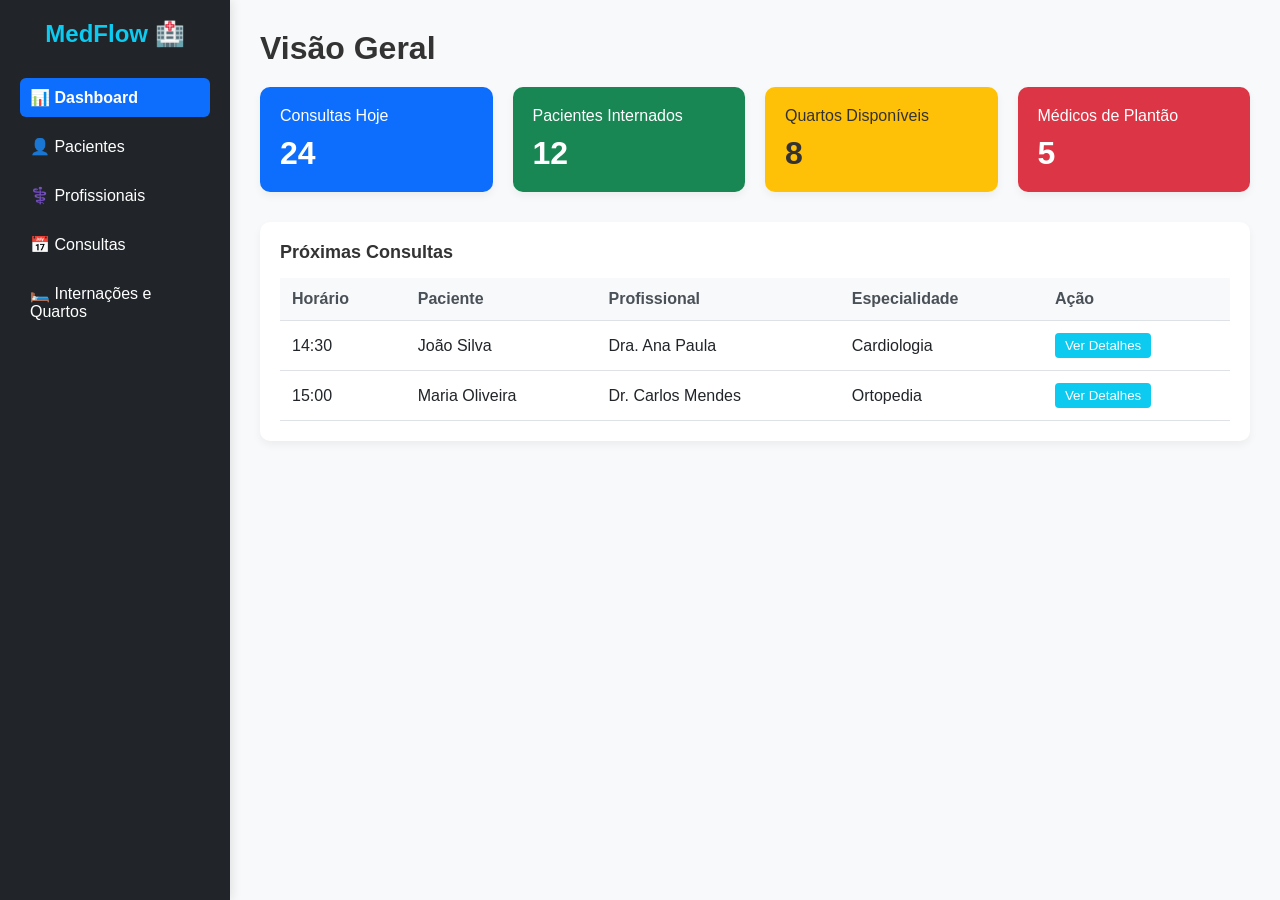
<file: frontend/index.html>
<!DOCTYPE html>
<html lang="pt-BR">
<head>
    <meta charset="UTF-8">
    <meta name="viewport" content="width=device-width, initial-scale=1.0">
    <title>MedFlow</title>
    <link rel="stylesheet" href="style.css">
</head>
<body>

    <div class="container-principal">
        
        <nav class="menu-lateral">
            <h2 class="logo">MedFlow 🏥</h2>
            <ul class="lista-menu">
                <li><a href="index.html" data-pagina="dashboard">📊 Dashboard</a></li>
                <li><a href="pacientes.html" data-pagina="pacientes">👤 Pacientes</a></li>
                <li><a href="profissionais.html" data-pagina="profissionais">⚕️ Profissionais</a></li>
                <li><a href="consultas.html" data-pagina="consultas">📅 Consultas</a></li>
                <li><a href="internacoes.html" data-pagina="internacoes">🛏️ Internações e Quartos</a></li>
            </ul>
        </nav>

        <main class="conteudo">
            <h1>Visão Geral</h1>
            
            <div class="cartoes">
                <div class="cartao azul">
                    <h3>Consultas Hoje</h3>
                    <p class="numero">24</p>
                </div>
                <div class="cartao verde">
                    <h3>Pacientes Internados</h3>
                    <p class="numero">12</p>
                </div>
                <div class="cartao amarelo">
                    <h3>Quartos Disponíveis</h3>
                    <p class="numero">8</p>
                </div>
                <div class="cartao vermelho">
                    <h3>Médicos de Plantão</h3>
                    <p class="numero">5</p>
                </div>
            </div>

            <div class="caixa-tabela">
                <h2>Próximas Consultas</h2>
                <table class="tabela">
                    <thead>
                        <tr>
                            <th>Horário</th>
                            <th>Paciente</th>
                            <th>Profissional</th>
                            <th>Especialidade</th>
                            <th>Ação</th>
                        </tr>
                    </thead>
                    <tbody>
                        <tr>
                            <td>14:30</td>
                            <td>João Silva</td>
                            <td>Dra. Ana Paula</td>
                            <td>Cardiologia</td>
                            <td><button class="btn">Ver Detalhes</button></td>
                        </tr>
                        <tr>
                            <td>15:00</td>
                            <td>Maria Oliveira</td>
                            <td>Dr. Carlos Mendes</td>
                            <td>Ortopedia</td>
                            <td><button class="btn">Ver Detalhes</button></td>
                        </tr>
                    </tbody>
                </table>
            </div>
        </main>

    </div>
    <script src="app.js"></script>
    <script>
        menuAtivo('dashboard');
        async function carregarDashboard() {
            try {
                const [pacientes, profissionais, consultas, quartos, internacoes] = await Promise.all([
                    api('/pacientes'), api('/profissionais'), api('/consultas'), api('/quartos'), api('/internacoes')
                ]);
                document.querySelector('.azul .numero').textContent = consultas.filter(c => c.dataHora && c.dataHora.startsWith(new Date().toISOString().slice(0, 10))).length;
                document.querySelector('.verde .numero').textContent = internacoes.filter(i => i.ativa).length;
                document.querySelector('.amarelo .numero').textContent = quartos.filter(q => q.disponivel).length;
                document.querySelector('.vermelho .numero').textContent = profissionais.length;
                const tbody = document.querySelector('.tabela tbody');
                tbody.innerHTML = consultas.slice(0, 5).map(c => `<tr><td>${formatarData(c.dataHora)}</td><td>${c.pacienteId}</td><td>${c.profissionalId}</td><td>${c.especialidade || 'Rotina'}</td><td><span class="status status-${c.status.toLowerCase()}">${c.status}</span></td></tr>`).join('') || '<tr><td colspan="5" class="vazio">Nenhuma consulta cadastrada.</td></tr>';
            } catch (e) { /* API pode estar desligada ao abrir o frontend */ }
        }
        carregarDashboard();
    </script>
</body>
</html>
</file>
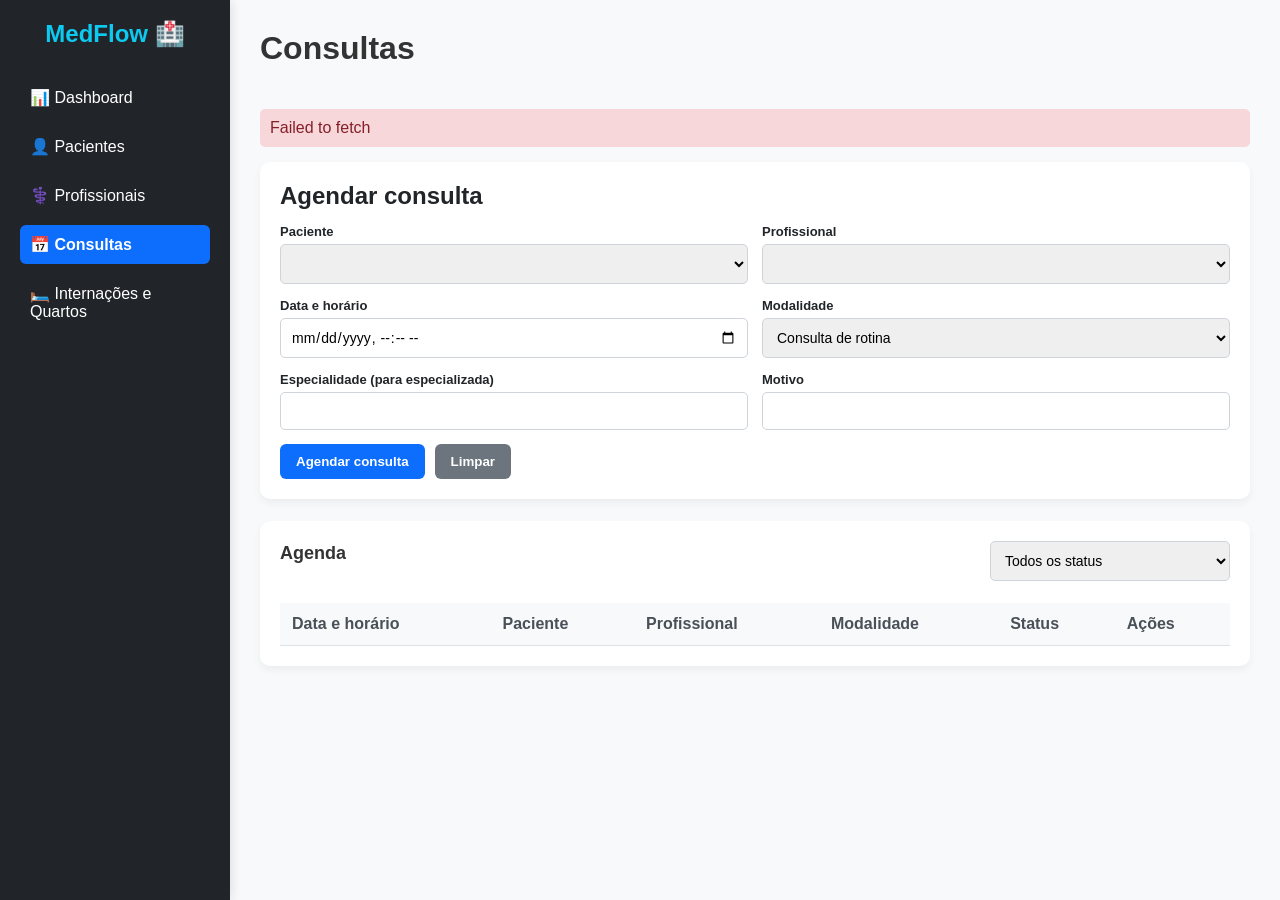
<file: frontend/consultas.html>
<!DOCTYPE html>
<html lang="pt-BR">
<head><meta charset="UTF-8"><meta name="viewport" content="width=device-width, initial-scale=1.0"><title>Consultas | MedFlow</title><link rel="stylesheet" href="style.css"></head>
<body><div class="container-principal"><nav class="menu-lateral"><h2 class="logo">MedFlow 🏥</h2><ul class="lista-menu">
<li><a href="index.html" data-pagina="dashboard">📊 Dashboard</a></li><li><a href="pacientes.html" data-pagina="pacientes">👤 Pacientes</a></li><li><a href="profissionais.html" data-pagina="profissionais">⚕️ Profissionais</a></li><li><a href="consultas.html" data-pagina="consultas">📅 Consultas</a></li><li><a href="internacoes.html" data-pagina="internacoes">🛏️ Internações e Quartos</a></li></ul></nav>
<main class="conteudo"><div class="barra-cabecalho"><h1>Consultas</h1></div><div id="mensagem" class="mensagem"></div>
<form id="formulario" class="formulario"><h2>Agendar consulta</h2><div class="campo-grupo"><label>Paciente</label><select id="paciente" required></select></div><div class="campo-grupo"><label>Profissional</label><select id="profissional" required></select></div><div class="campo-grupo"><label>Data e horário</label><input id="dataHora" type="datetime-local" class="campo" required></div><div class="campo-grupo"><label>Modalidade</label><select id="tipo"><option value="ROTINA">Consulta de rotina</option><option value="ESPECIALIZADA">Consulta especializada</option></select></div><div class="campo-grupo"><label>Especialidade (para especializada)</label><input id="especialidade" class="campo"></div><div class="campo-grupo"><label>Motivo</label><input id="motivo" class="campo" required></div><div class="campo-grupo acoes"><button class="btn-principal">Agendar consulta</button><button type="reset" class="btn-secundario">Limpar</button></div></form>
<section class="caixa-tabela"><div class="barra-cabecalho"><h2>Agenda</h2><select id="filtro" class="campo filtro"><option value="">Todos os status</option><option value="AGENDADA">Agendada</option><option value="CONFIRMADA">Confirmada</option><option value="EM_ATENDIMENTO">Em atendimento</option><option value="CONCLUIDA">Concluída</option><option value="CANCELADA">Cancelada</option><option value="NAO_COMPARECEU">Não compareceu</option></select></div><table class="tabela"><thead><tr><th>Data e horário</th><th>Paciente</th><th>Profissional</th><th>Modalidade</th><th>Status</th><th>Ações</th></tr></thead><tbody id="lista"></tbody></table></section></main></div>
<script src="app.js"></script><script>menuAtivo('consultas');let pacientes=[],profissionais=[],consultas=[];
function nome(id,lista){return (lista.find(x=>x.id===id)||{}).nome||id} function statusLabel(s){return {AGENDADA:'Agendada',CONFIRMADA:'Confirmada',EM_ATENDIMENTO:'Em atendimento',CONCLUIDA:'Concluída',CANCELADA:'Cancelada',NAO_COMPARECEU:'Não compareceu'}[s]||s}
function render(){const filtro=valor('filtro');preencherTabela('lista',consultas.filter(c=>!filtro||c.status===filtro).map(c=>`<tr><td>${formatarData(c.dataHora)}</td><td>${nome(c.pacienteId,pacientes)}</td><td>${nome(c.profissionalId,profissionais)}</td><td>${c.tipo==='ESPECIALIZADA'?`Especializada - ${c.especialidade}`:'Rotina'}</td><td><span class="status status-${c.status.toLowerCase()}">${statusLabel(c.status)}</span></td><td>${c.status==='AGENDADA'?`<button class="btn" onclick="alterar('${c.id}','CONFIRMADA')">Confirmar</button>`:''}${c.status==='CONFIRMADA'?`<button class="btn" onclick="alterar('${c.id}','EM_ATENDIMENTO')">Iniciar</button>`:''}${c.status==='EM_ATENDIMENTO'?`<button class="btn" onclick="alterar('${c.id}','CONCLUIDA')">Concluir</button>`:''}</td></tr>`).join(''))}
async function carregar(){try{[pacientes,profissionais,consultas]=await Promise.all([api('/pacientes'),api('/profissionais'),api('/consultas')]);document.querySelector('#paciente').innerHTML=pacientes.map(p=>`<option value="${p.id}">${p.nome}</option>`).join('');document.querySelector('#profissional').innerHTML=profissionais.map(p=>`<option value="${p.id}">${p.nome} - ${p.especialidade||'Clínico geral'}</option>`).join('');render()}catch(e){mostrarMensagem(e.message,'erro')}} async function alterar(id,status){try{await api(`/consultas/${id}/status?status=${status}`,{method:'PATCH'});mostrarMensagem('Status da consulta atualizado.');carregar()}catch(e){mostrarMensagem(e.message,'erro')}} document.querySelector('#filtro').addEventListener('change',render);document.querySelector('#formulario').addEventListener('submit',async e=>{e.preventDefault();try{await api('/consultas',{method:'POST',body:JSON.stringify({pacienteId:valor('paciente'),profissionalId:valor('profissional'),dataHora:valor('dataHora'),tipo:valor('tipo'),especialidade:valor('especialidade')||null,motivo:valor('motivo')})});e.target.reset();mostrarMensagem('Consulta agendada com sucesso.');carregar()}catch(x){mostrarMensagem(x.message,'erro')}});carregar();</script></body></html>
</file>
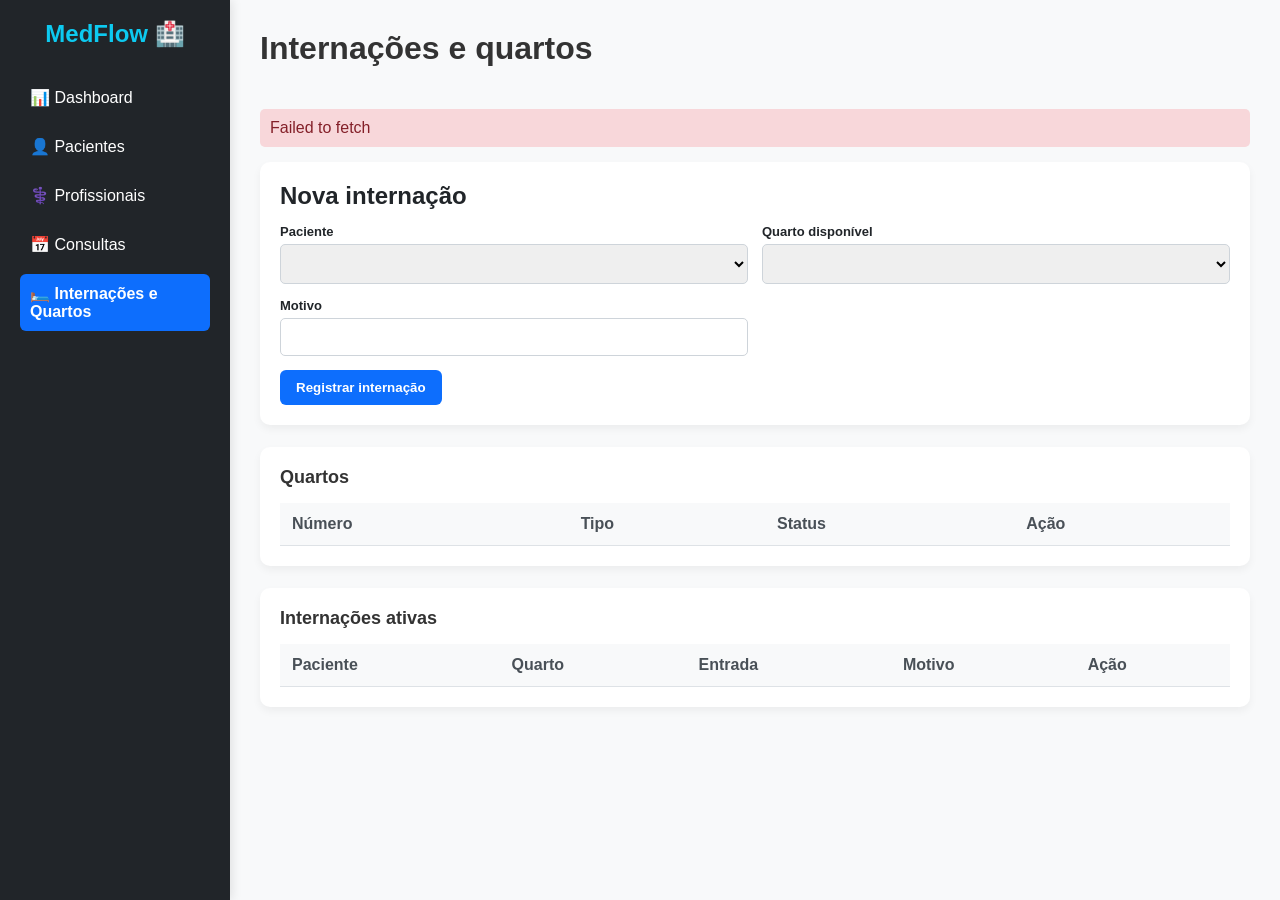
<file: frontend/internacoes.html>
<!DOCTYPE html>
<html lang="pt-BR">
<head><meta charset="UTF-8"><meta name="viewport" content="width=device-width, initial-scale=1.0"><title>Internações e Quartos | MedFlow</title><link rel="stylesheet" href="style.css"></head>
<body><div class="container-principal"><nav class="menu-lateral"><h2 class="logo">MedFlow 🏥</h2><ul class="lista-menu">
<li><a href="index.html" data-pagina="dashboard">📊 Dashboard</a></li><li><a href="pacientes.html" data-pagina="pacientes">👤 Pacientes</a></li><li><a href="profissionais.html" data-pagina="profissionais">⚕️ Profissionais</a></li><li><a href="consultas.html" data-pagina="consultas">📅 Consultas</a></li><li><a href="internacoes.html" data-pagina="internacoes">🛏️ Internações e Quartos</a></li></ul></nav>
<main class="conteudo"><div class="barra-cabecalho"><h1>Internações e quartos</h1></div><div id="mensagem" class="mensagem"></div>
<div class="formulario"><h2>Nova internação</h2><div class="campo-grupo"><label>Paciente</label><select id="paciente" required></select></div><div class="campo-grupo"><label>Quarto disponível</label><select id="quarto" required></select></div><div class="campo-grupo"><label>Motivo</label><input id="motivo" class="campo"></div><div class="campo-grupo acoes"><button class="btn-principal" onclick="internar()">Registrar internação</button></div></div>
<section class="caixa-tabela"><h2>Quartos</h2><table class="tabela"><thead><tr><th>Número</th><th>Tipo</th><th>Status</th><th>Ação</th></tr></thead><tbody id="quartos"></tbody></table></section>
<section class="caixa-tabela" style="margin-top:22px"><h2>Internações ativas</h2><table class="tabela"><thead><tr><th>Paciente</th><th>Quarto</th><th>Entrada</th><th>Motivo</th><th>Ação</th></tr></thead><tbody id="internacoes"></tbody></table></section></main></div>
<script src="app.js"></script><script>menuAtivo('internacoes');let pacientes=[],quartos=[],internacoes=[];
function nome(id,lista){return (lista.find(x=>x.id===id)||{}).nome||id}function quarto(id){return (quartos.find(x=>x.id===id)||{}).numero||id}function tipo(t){return {ENFERMARIA:'Enfermaria',PRIVATIVO:'Privativo',UTI:'UTI'}[t]||t}
function render(){document.querySelector('#quarto').innerHTML=quartos.filter(q=>q.disponivel).map(q=>`<option value="${q.id}">${q.numero} - ${tipo(q.tipo)}</option>`).join('');preencherTabela('quartos',quartos.map(q=>`<tr><td>${q.numero}</td><td>${tipo(q.tipo)}</td><td><span class="status ${q.disponivel?'status-concluida':'status-cancelada'}">${q.disponivel?'Disponível':'Ocupado'}</span></td><td><button class="btn" onclick="alternarQuarto('${q.id}',${!q.disponivel})">${q.disponivel?'Bloquear':'Liberar'}</button></td></tr>`).join(''));preencherTabela('internacoes',internacoes.filter(i=>i.ativa).map(i=>`<tr><td>${nome(i.pacienteId,pacientes)}</td><td>${quarto(i.quartoId)}</td><td>${formatarData(i.entrada)}</td><td>${i.motivo||'-'}</td><td><button class="btn-perigo" onclick="alta('${i.id}')">Dar alta</button></td></tr>`).join(''),'Nenhuma internação ativa.')}
async function carregar(){try{[pacientes,quartos,internacoes]=await Promise.all([api('/pacientes'),api('/quartos'),api('/internacoes')]);document.querySelector('#paciente').innerHTML=pacientes.map(p=>`<option value="${p.id}">${p.nome}</option>`).join('');render()}catch(e){mostrarMensagem(e.message,'erro')}}async function internar(){try{await api('/internacoes',{method:'POST',body:JSON.stringify({pacienteId:valor('paciente'),quartoId:valor('quarto'),motivo:valor('motivo')})});mostrarMensagem('Internação registrada.');carregar()}catch(e){mostrarMensagem(e.message,'erro')}}async function alta(id){try{await api(`/internacoes/${id}/alta`,{method:'PATCH'});mostrarMensagem('Alta registrada e quarto liberado.');carregar()}catch(e){mostrarMensagem(e.message,'erro')}}async function alternarQuarto(id,disponivel){try{await api(`/quartos/${id}/disponibilidade?disponivel=${disponivel}`,{method:'PATCH'});carregar()}catch(e){mostrarMensagem(e.message,'erro')}}carregar();</script></body></html>
</file>
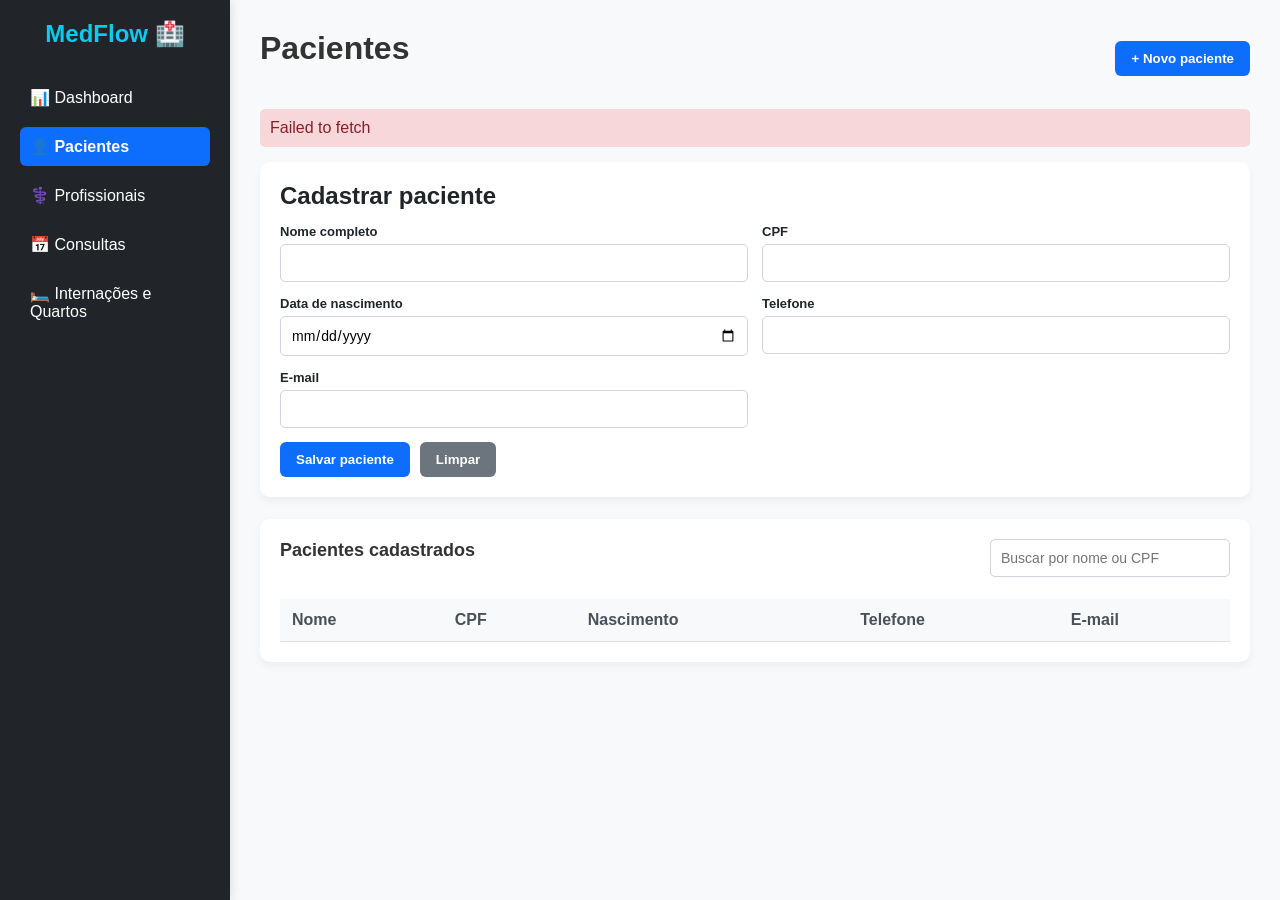
<file: frontend/pacientes.html>
<!DOCTYPE html>
<html lang="pt-BR">
<head><meta charset="UTF-8"><meta name="viewport" content="width=device-width, initial-scale=1.0"><title>Pacientes | MedFlow</title><link rel="stylesheet" href="style.css"></head>
<body>
<div class="container-principal">
<nav class="menu-lateral"><h2 class="logo">MedFlow 🏥</h2><ul class="lista-menu">
<li><a href="index.html" data-pagina="dashboard">📊 Dashboard</a></li><li><a href="pacientes.html" data-pagina="pacientes">👤 Pacientes</a></li><li><a href="profissionais.html" data-pagina="profissionais">⚕️ Profissionais</a></li><li><a href="consultas.html" data-pagina="consultas">📅 Consultas</a></li><li><a href="internacoes.html" data-pagina="internacoes">🛏️ Internações e Quartos</a></li>
</ul></nav>
<main class="conteudo"><div class="barra-cabecalho"><h1>Pacientes</h1><button class="btn-principal" onclick="document.querySelector('#formulario').scrollIntoView()">+ Novo paciente</button></div>
<div id="mensagem" class="mensagem"></div>
<form id="formulario" class="formulario"><h2>Cadastrar paciente</h2>
<div class="campo-grupo"><label for="nome">Nome completo</label><input class="campo" id="nome" required></div>
<div class="campo-grupo"><label for="cpf">CPF</label><input class="campo" id="cpf" required></div>
<div class="campo-grupo"><label for="dataNascimento">Data de nascimento</label><input class="campo" id="dataNascimento" type="date"></div>
<div class="campo-grupo"><label for="telefone">Telefone</label><input class="campo" id="telefone"></div>
<div class="campo-grupo"><label for="email">E-mail</label><input class="campo" id="email" type="email"></div>
<div class="campo-grupo acoes"><button class="btn-principal">Salvar paciente</button><button type="reset" class="btn-secundario">Limpar</button></div></form>
<section class="caixa-tabela"><div class="barra-cabecalho"><h2>Pacientes cadastrados</h2><input id="busca" class="campo filtro" placeholder="Buscar por nome ou CPF"></div><table class="tabela"><thead><tr><th>Nome</th><th>CPF</th><th>Nascimento</th><th>Telefone</th><th>E-mail</th></tr></thead><tbody id="lista"></tbody></table></section>
</main></div>
<script src="app.js"></script><script>
menuAtivo('pacientes'); let pacientes = [];
function render() { const termo = valor('busca').toLowerCase(); preencherTabela('lista', pacientes.filter(p => `${p.nome} ${p.cpf}`.toLowerCase().includes(termo)).map(p => `<tr><td>${p.nome}</td><td>${p.cpf}</td><td>${p.dataNascimento || '-'}</td><td>${p.telefone || '-'}</td><td>${p.email || '-'}</td></tr>`).join('')); }
async function carregar() { try { pacientes = await api('/pacientes'); render(); } catch (e) { mostrarMensagem(e.message, 'erro'); } }
document.querySelector('#busca').addEventListener('input', render);
document.querySelector('#formulario').addEventListener('submit', async e => { e.preventDefault(); try { await api('/pacientes', { method:'POST', body: JSON.stringify({ nome:valor('nome'), cpf:valor('cpf'), dataNascimento:valor('dataNascimento') || null, telefone:valor('telefone'), email:valor('email') }) }); e.target.reset(); mostrarMensagem('Paciente cadastrado com sucesso.'); carregar(); } catch (x) { mostrarMensagem(x.message, 'erro'); } });
carregar();
</script></body></html>
</file>
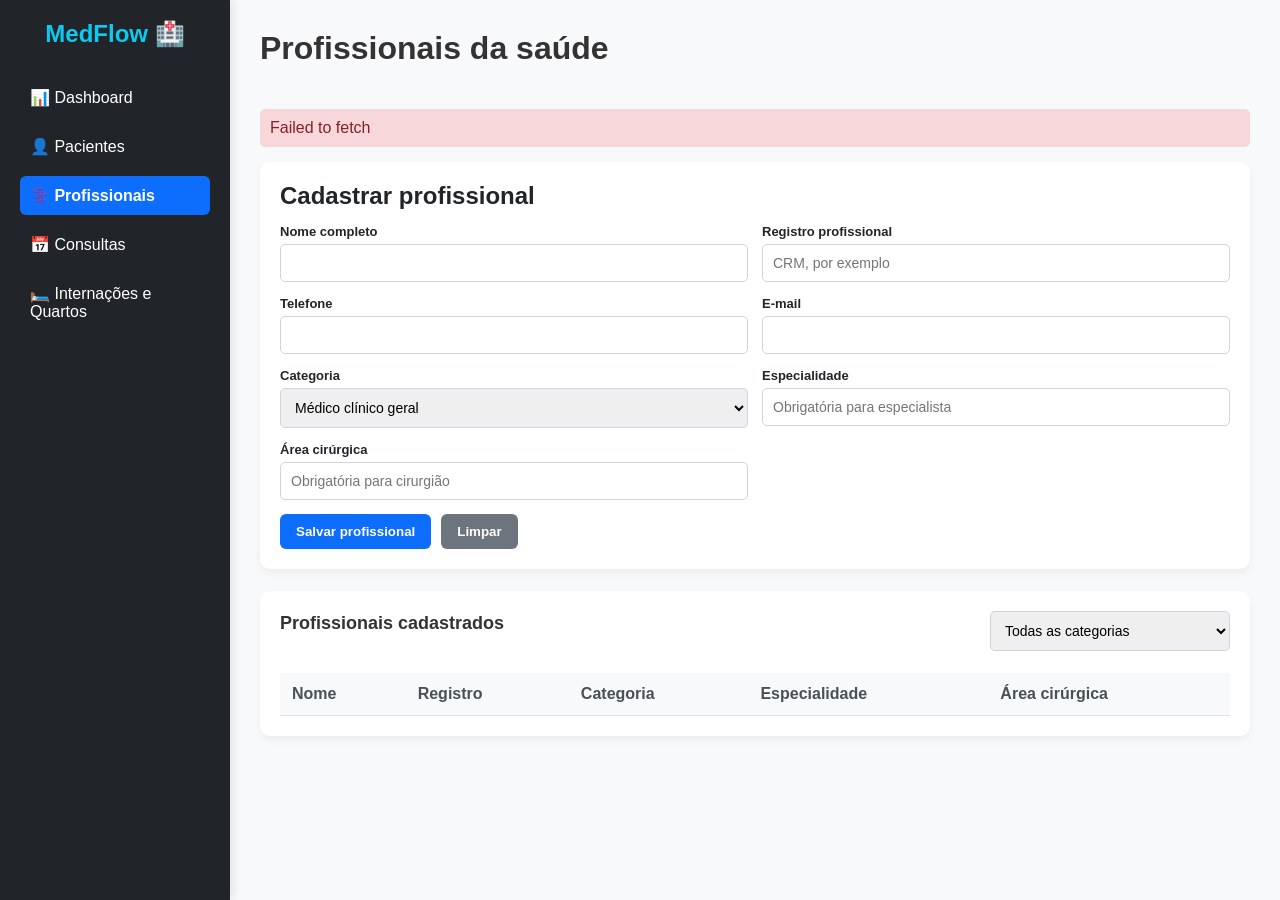
<file: frontend/profissionais.html>
<!DOCTYPE html>
<html lang="pt-BR">
<head><meta charset="UTF-8"><meta name="viewport" content="width=device-width, initial-scale=1.0"><title>Profissionais | MedFlow</title><link rel="stylesheet" href="style.css"></head>
<body><div class="container-principal"><nav class="menu-lateral"><h2 class="logo">MedFlow 🏥</h2><ul class="lista-menu">
<li><a href="index.html" data-pagina="dashboard">📊 Dashboard</a></li><li><a href="pacientes.html" data-pagina="pacientes">👤 Pacientes</a></li><li><a href="profissionais.html" data-pagina="profissionais">⚕️ Profissionais</a></li><li><a href="consultas.html" data-pagina="consultas">📅 Consultas</a></li><li><a href="internacoes.html" data-pagina="internacoes">🛏️ Internações e Quartos</a></li></ul></nav>
<main class="conteudo"><div class="barra-cabecalho"><h1>Profissionais da saúde</h1></div><div id="mensagem" class="mensagem"></div>
<form id="formulario" class="formulario"><h2>Cadastrar profissional</h2><div class="campo-grupo"><label>Nome completo</label><input id="nome" class="campo" required></div><div class="campo-grupo"><label>Registro profissional</label><input id="registro" class="campo" placeholder="CRM, por exemplo" required></div>
<div class="campo-grupo"><label>Telefone</label><input id="telefone" class="campo"></div><div class="campo-grupo"><label>E-mail</label><input id="email" type="email" class="campo"></div><div class="campo-grupo"><label>Categoria</label><select id="tipo"><option value="CLINICO_GERAL">Médico clínico geral</option><option value="ESPECIALISTA">Médico especialista</option><option value="CIRURGIAO">Cirurgião</option></select></div><div class="campo-grupo"><label>Especialidade</label><input id="especialidade" class="campo" placeholder="Obrigatória para especialista"></div><div class="campo-grupo"><label>Área cirúrgica</label><input id="area" class="campo" placeholder="Obrigatória para cirurgião"></div><div class="campo-grupo acoes"><button class="btn-principal">Salvar profissional</button><button type="reset" class="btn-secundario">Limpar</button></div></form>
<section class="caixa-tabela"><div class="barra-cabecalho"><h2>Profissionais cadastrados</h2><select id="filtro" class="campo filtro"><option value="">Todas as categorias</option><option value="CLINICO_GERAL">Clínico geral</option><option value="ESPECIALISTA">Especialista</option><option value="CIRURGIAO">Cirurgião</option></select></div><table class="tabela"><thead><tr><th>Nome</th><th>Registro</th><th>Categoria</th><th>Especialidade</th><th>Área cirúrgica</th></tr></thead><tbody id="lista"></tbody></table></section></main></div>
<script src="app.js"></script><script>menuAtivo('profissionais');let profissionais=[];
function nomeTipo(t){return {CLINICO_GERAL:'Clínico geral',ESPECIALISTA:'Especialista',CIRURGIAO:'Cirurgião'}[t]||t} function render(){const filtro=valor('filtro');preencherTabela('lista',profissionais.filter(p=>!filtro||p.tipo===filtro).map(p=>`<tr><td>${p.nome}</td><td>${p.registroProfissional}</td><td>${nomeTipo(p.tipo)}</td><td>${p.especialidade||'-'}</td><td>${p.areaCirurgica||'-'}</td></tr>`).join(''))}
async function carregar(){try{profissionais=await api('/profissionais');render()}catch(e){mostrarMensagem(e.message,'erro')}} document.querySelector('#filtro').addEventListener('change',render);document.querySelector('#formulario').addEventListener('submit',async e=>{e.preventDefault();try{await api('/profissionais',{method:'POST',body:JSON.stringify({nome:valor('nome'),registroProfissional:valor('registro'),telefone:valor('telefone'),email:valor('email'),tipo:valor('tipo'),especialidade:valor('especialidade'),areaCirurgica:valor('area')})});e.target.reset();mostrarMensagem('Profissional cadastrado com sucesso.');carregar()}catch(x){mostrarMensagem(x.message,'erro')}});carregar();</script></body></html>
</file>
<file: frontend/style.css>
* {
    margin: 0;
    padding: 0;
    box-sizing: border-box;
    font-family: Arial, sans-serif;
}

body {
    background-color: #f8f9fa;
    color: #212529;
}

.container-principal {
    display: flex;
    min-height: 100vh;
}

.menu-lateral {
    width: 230px;
    background-color: #212529;
    color: white;
    padding: 20px;
    box-shadow: 2px 0 10px rgba(0, 0, 0, 0.1);
}

.logo {
    text-align: center;
    color: #0dcaf0;
    margin-bottom: 30px;
}

.lista-menu {
    list-style: none;
}

.lista-menu a {
    display: block;
    color: white;
    text-decoration: none;
    padding: 10px;
    border-radius: 6px;
    margin-bottom: 10px;
    transition: 0.3s;
}

.lista-menu a:hover {
    background-color: rgba(255, 255, 255, 0.1);
    transform: translateX(5px);
}

.selecionado {
    background-color: #0d6efd;
    font-weight: bold;
}

.conteudo {
    flex-grow: 1;
    padding: 30px;
    max-width: 1500px;
}

h1 {
    margin-bottom: 20px;
    color: #333;
}

.cartoes {
    display: flex;
    gap: 20px;
    margin-bottom: 30px;
}

.cartao {
    flex: 1;
    padding: 20px;
    border-radius: 10px;
    color: white;
    box-shadow: 0 4px 8px rgba(0, 0, 0, 0.05);
    transition: 0.3s;
}

.cartao:hover {
    transform: translateY(-5px);
    box-shadow: 0 8px 15px rgba(0, 0, 0, 0.1);
}

.cartao h3 {
    font-size: 16px;
    font-weight: normal;
    margin-bottom: 10px;
}

.numero {
    font-size: 32px;
    font-weight: bold;
}

.azul {
    background-color: #0d6efd;
}

.verde {
    background-color: #198754;
}

.amarelo {
    background-color: #ffc107;
    color: #333;
}

.vermelho {
    background-color: #dc3545;
}

.caixa-tabela {
    background-color: white;
    padding: 20px;
    border-radius: 10px;
    box-shadow: 0 4px 8px rgba(0, 0, 0, 0.05);
}

.caixa-tabela h2 {
    font-size: 18px;
    margin-bottom: 15px;
    color: #333;
}

.tabela {
    width: 100%;
    border-collapse: collapse;
}

.tabela th, .tabela td {
    padding: 12px;
    text-align: left;
    border-bottom: 1px solid #dee2e6;
}

.tabela th {
    background-color: #f8f9fa;
    color: #495057;
}

.btn {
    background-color: #0dcaf0;
    color: white;
    border: none;
    padding: 5px 10px;
    border-radius: 4px;
    cursor: pointer;
    transition: 0.3s;
}

.btn:hover {
    background-color: #0bacce;
}

.barra-cabecalho {
    display: flex;
    justify-content: space-between;
    align-items: center;
    margin-bottom: 22px;
}

.barra-acoes {
    display: flex;
    gap: 10px;
    align-items: center;
}

.btn-principal, .btn-secundario, .btn-perigo {
    border: 0;
    border-radius: 6px;
    color: white;
    cursor: pointer;
    font-weight: bold;
    padding: 10px 16px;
}

.btn-principal { background: #0d6efd; }
.btn-principal:hover { background: #0b5ed7; }
.btn-secundario { background: #6c757d; }
.btn-perigo { background: #dc3545; }

.campo, select {
    border: 1px solid #ced4da;
    border-radius: 5px;
    font-size: 14px;
    padding: 10px;
    width: 100%;
}

.formulario {
    background: white;
    border-radius: 10px;
    box-shadow: 0 4px 8px rgba(0,0,0,.05);
    display: grid;
    gap: 14px;
    grid-template-columns: repeat(2, 1fr);
    margin-bottom: 22px;
    padding: 20px;
}

.formulario h2, .campo-grupo.acoes { grid-column: 1 / -1; }
.campo-grupo label { display: block; font-size: 13px; font-weight: bold; margin-bottom: 5px; }
.campo-grupo.acoes { display: flex; gap: 10px; }
.mensagem { border-radius: 5px; display: none; margin-bottom: 15px; padding: 10px; }
.mensagem.erro { background: #f8d7da; color: #842029; display: block; }
.mensagem.sucesso { background: #d1e7dd; color: #0f5132; display: block; }
.vazio { color: #6c757d; padding: 25px; text-align: center; }
.status { border-radius: 12px; display: inline-block; font-size: 12px; padding: 4px 9px; }
.status-agendada, .status-aguardando { background: #fff3cd; color: #664d03; }
.status-confirmada, .status-em_atendimento { background: #cff4fc; color: #055160; }
.status-concluida { background: #d1e7dd; color: #0f5132; }
.status-cancelada, .status-nao_compareceu { background: #f8d7da; color: #842029; }
.filtro { max-width: 240px; }

@media (max-width: 800px) {
    .menu-lateral { min-height: auto; width: 100%; }
    .container-principal { display: block; }
    .lista-menu { display: flex; flex-wrap: wrap; gap: 5px; }
    .lista-menu a { margin-bottom: 0; }
    .conteudo { padding: 20px 14px; }
    .cartoes, .formulario { grid-template-columns: 1fr; display: grid; }
    .caixa-tabela { overflow-x: auto; }
}
</file>
